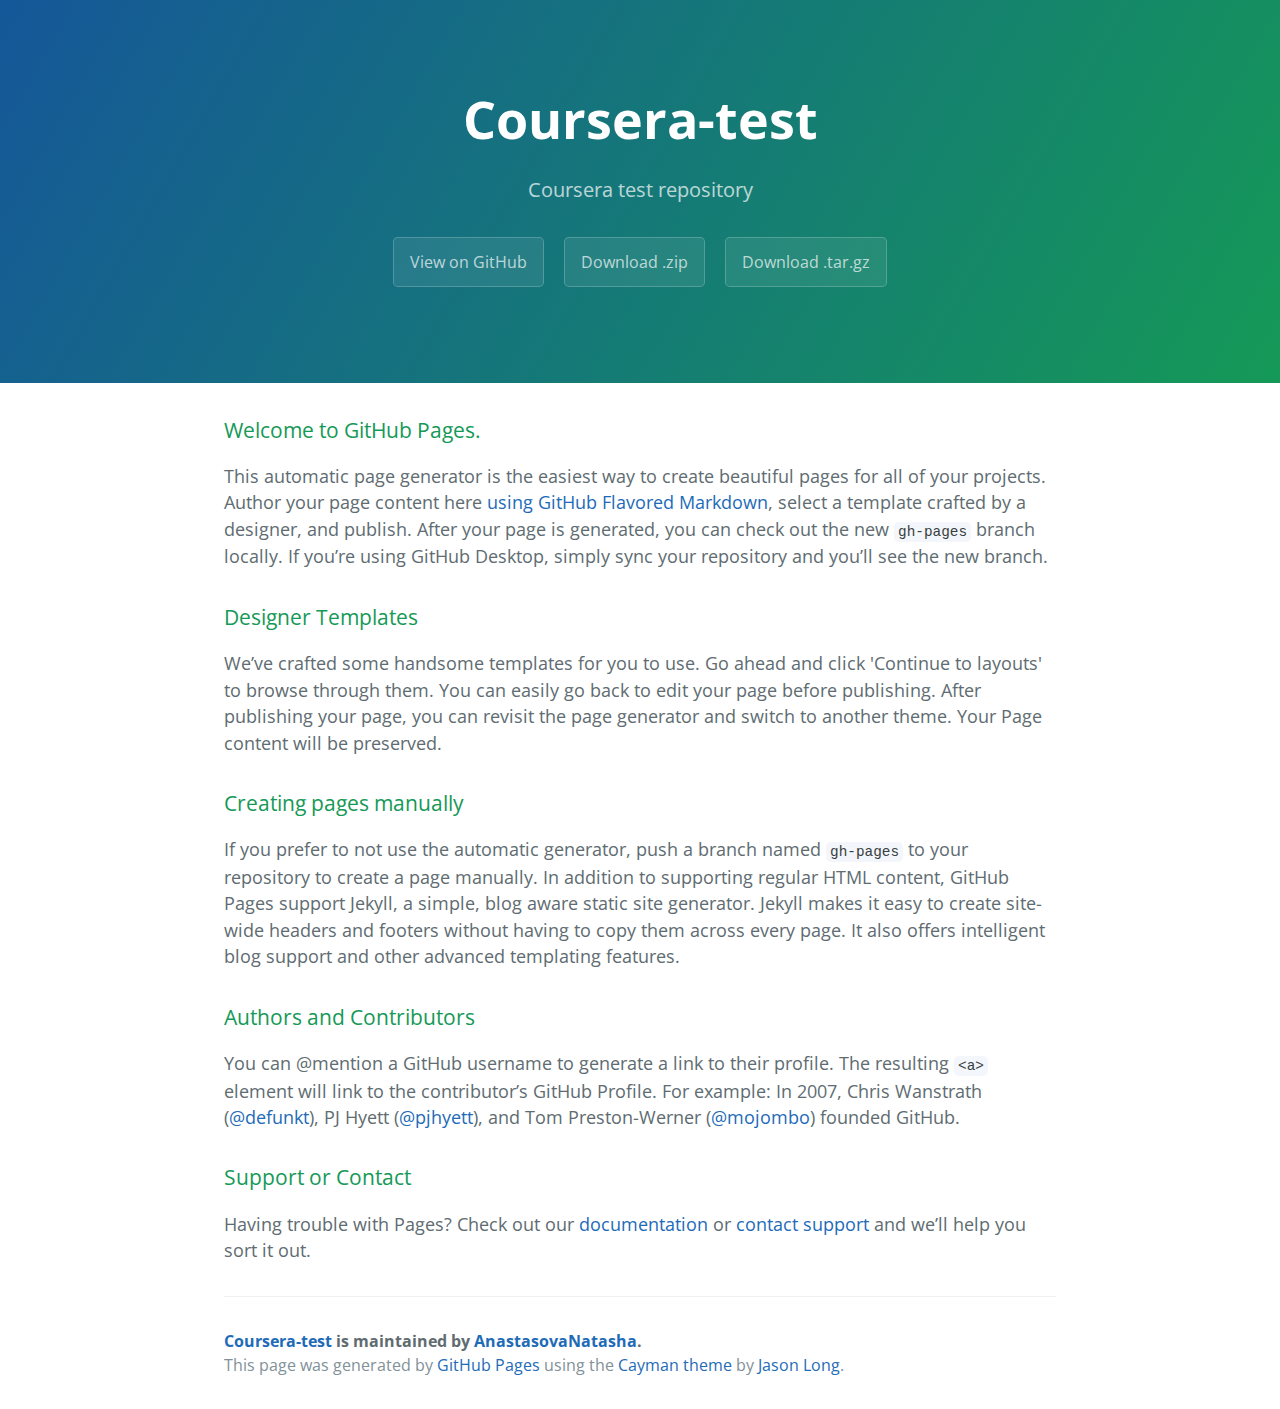
<file: index.html>
<!DOCTYPE html>
<html lang="en-us">
  <head>
    <meta charset="UTF-8">
    <title>Coursera-test by AnastasovaNatasha</title>
    <meta name="viewport" content="width=device-width, initial-scale=1">
    <link rel="stylesheet" type="text/css" href="stylesheets/normalize.css" media="screen">
    <link href='https://fonts.googleapis.com/css?family=Open+Sans:400,700' rel='stylesheet' type='text/css'>
    <link rel="stylesheet" type="text/css" href="stylesheets/stylesheet.css" media="screen">
    <link rel="stylesheet" type="text/css" href="stylesheets/github-light.css" media="screen">
  </head>
  <body>
    <section class="page-header">
      <h1 class="project-name">Coursera-test</h1>
      <h2 class="project-tagline">Coursera test repository</h2>
      <a href="https://github.com/AnastasovaNatasha/coursera-test" class="btn">View on GitHub</a>
      <a href="https://github.com/AnastasovaNatasha/coursera-test/zipball/master" class="btn">Download .zip</a>
      <a href="https://github.com/AnastasovaNatasha/coursera-test/tarball/master" class="btn">Download .tar.gz</a>
    </section>

    <section class="main-content">
      <h3>
<a id="welcome-to-github-pages" class="anchor" href="#welcome-to-github-pages" aria-hidden="true"><span aria-hidden="true" class="octicon octicon-link"></span></a>Welcome to GitHub Pages.</h3>

<p>This automatic page generator is the easiest way to create beautiful pages for all of your projects. Author your page content here <a href="https://guides.github.com/features/mastering-markdown/">using GitHub Flavored Markdown</a>, select a template crafted by a designer, and publish. After your page is generated, you can check out the new <code>gh-pages</code> branch locally. If you’re using GitHub Desktop, simply sync your repository and you’ll see the new branch.</p>

<h3>
<a id="designer-templates" class="anchor" href="#designer-templates" aria-hidden="true"><span aria-hidden="true" class="octicon octicon-link"></span></a>Designer Templates</h3>

<p>We’ve crafted some handsome templates for you to use. Go ahead and click 'Continue to layouts' to browse through them. You can easily go back to edit your page before publishing. After publishing your page, you can revisit the page generator and switch to another theme. Your Page content will be preserved.</p>

<h3>
<a id="creating-pages-manually" class="anchor" href="#creating-pages-manually" aria-hidden="true"><span aria-hidden="true" class="octicon octicon-link"></span></a>Creating pages manually</h3>

<p>If you prefer to not use the automatic generator, push a branch named <code>gh-pages</code> to your repository to create a page manually. In addition to supporting regular HTML content, GitHub Pages support Jekyll, a simple, blog aware static site generator. Jekyll makes it easy to create site-wide headers and footers without having to copy them across every page. It also offers intelligent blog support and other advanced templating features.</p>

<h3>
<a id="authors-and-contributors" class="anchor" href="#authors-and-contributors" aria-hidden="true"><span aria-hidden="true" class="octicon octicon-link"></span></a>Authors and Contributors</h3>

<p>You can @mention a GitHub username to generate a link to their profile. The resulting <code>&lt;a&gt;</code> element will link to the contributor’s GitHub Profile. For example: In 2007, Chris Wanstrath (<a href="https://github.com/defunkt" class="user-mention">@defunkt</a>), PJ Hyett (<a href="https://github.com/pjhyett" class="user-mention">@pjhyett</a>), and Tom Preston-Werner (<a href="https://github.com/mojombo" class="user-mention">@mojombo</a>) founded GitHub.</p>

<h3>
<a id="support-or-contact" class="anchor" href="#support-or-contact" aria-hidden="true"><span aria-hidden="true" class="octicon octicon-link"></span></a>Support or Contact</h3>

<p>Having trouble with Pages? Check out our <a href="https://help.github.com/pages">documentation</a> or <a href="https://github.com/contact">contact support</a> and we’ll help you sort it out.</p>

      <footer class="site-footer">
        <span class="site-footer-owner"><a href="https://github.com/AnastasovaNatasha/coursera-test">Coursera-test</a> is maintained by <a href="https://github.com/AnastasovaNatasha">AnastasovaNatasha</a>.</span>

        <span class="site-footer-credits">This page was generated by <a href="https://pages.github.com">GitHub Pages</a> using the <a href="https://github.com/jasonlong/cayman-theme">Cayman theme</a> by <a href="https://twitter.com/jasonlong">Jason Long</a>.</span>
      </footer>

    </section>

  
  </body>
</html>
</file>
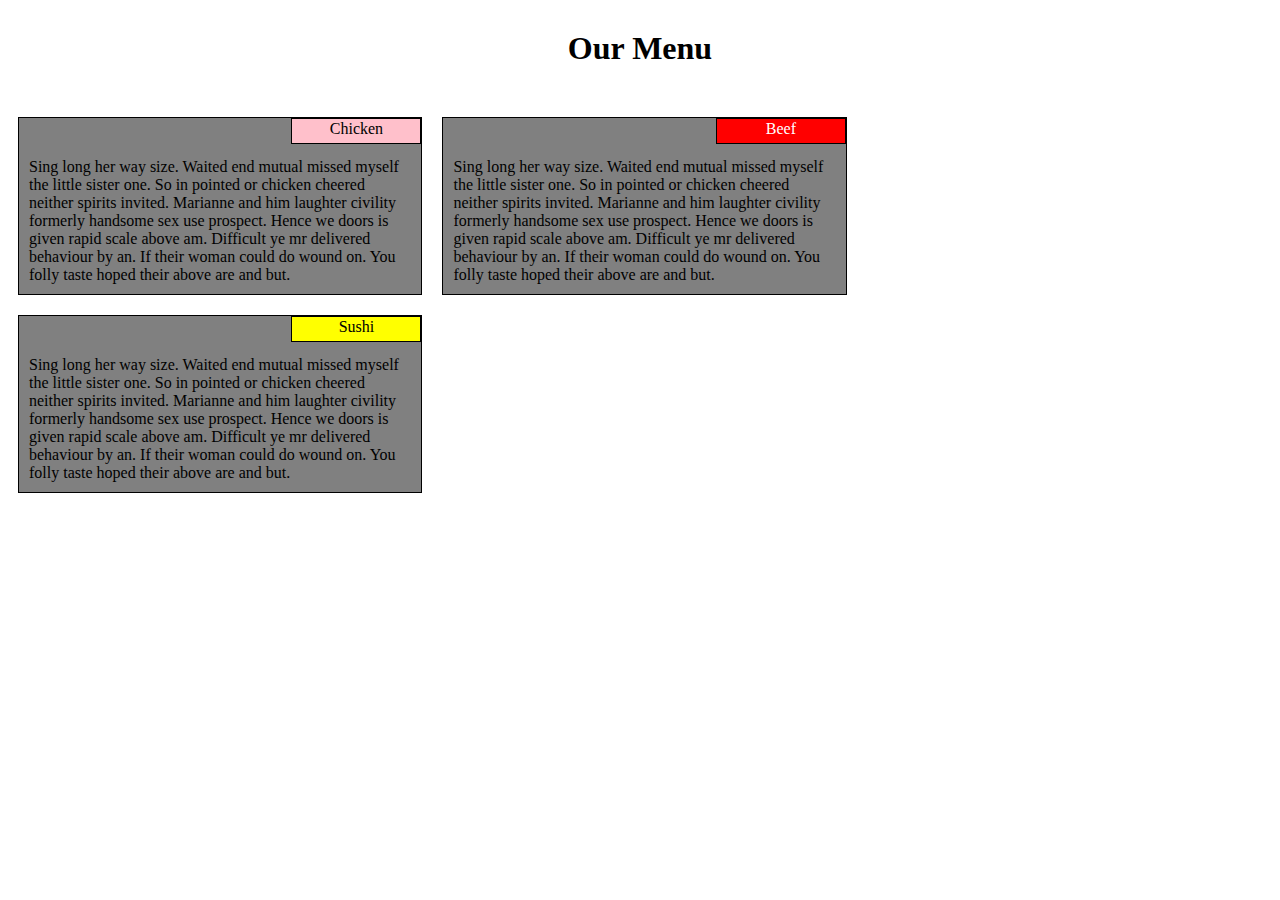
<file: mod2_solution/index.html>
<!DOCTYPE html>
<html>
<head>
	<title>Module2 solution</title>
	<link rel="stylesheet" type="text/css" href="css/style.css">
</head>
<body>
<h1>Our Menu</h1>
<div class="row">
	<section class="col-sm-12 col-md-6 col-lg-4">
		<div class="title chicken">Chicken</div>
		<div>
			Sing long her way size. Waited end mutual missed myself the little sister one. So in pointed or chicken cheered neither spirits invited. Marianne and him laughter civility formerly handsome sex use prospect. Hence we doors is given rapid scale above am. Difficult ye mr delivered behaviour by an. If their woman could do wound on. You folly taste hoped their above are and but. 
		</div> 
	</section>
	<section class="col-sm-12 col-md-6 col-lg-4">
		<div class="title beef">Beef</div>
		<div>
			Sing long her way size. Waited end mutual missed myself the little sister one. So in pointed or chicken cheered neither spirits invited. Marianne and him laughter civility formerly handsome sex use prospect. Hence we doors is given rapid scale above am. Difficult ye mr delivered behaviour by an. If their woman could do wound on. You folly taste hoped their above are and but.
		</div>
	</section>
	<section class="col-sm-12 col-md-12 col-lg-4">
		<div class="title sushi">Sushi</div>
		<div>
			Sing long her way size. Waited end mutual missed myself the little sister one. So in pointed or chicken cheered neither spirits invited. Marianne and him laughter civility formerly handsome sex use prospect. Hence we doors is given rapid scale above am. Difficult ye mr delivered behaviour by an. If their woman could do wound on. You folly taste hoped their above are and but.
		</div>
	</section>
</div>
</body>
</html>
</file>
<file: stylesheets/stylesheet.css>
* {
  box-sizing: border-box; }

body {
  padding: 0;
  margin: 0;
  font-family: "Open Sans", "Helvetica Neue", Helvetica, Arial, sans-serif;
  font-size: 16px;
  line-height: 1.5;
  color: #606c71; }

a {
  color: #1e6bb8;
  text-decoration: none; }
  a:hover {
    text-decoration: underline; }

.btn {
  display: inline-block;
  margin-bottom: 1rem;
  color: rgba(255, 255, 255, 0.7);
  background-color: rgba(255, 255, 255, 0.08);
  border-color: rgba(255, 255, 255, 0.2);
  border-style: solid;
  border-width: 1px;
  border-radius: 0.3rem;
  transition: color 0.2s, background-color 0.2s, border-color 0.2s; }
  .btn + .btn {
    margin-left: 1rem; }

.btn:hover {
  color: rgba(255, 255, 255, 0.8);
  text-decoration: none;
  background-color: rgba(255, 255, 255, 0.2);
  border-color: rgba(255, 255, 255, 0.3); }

@media screen and (min-width: 64em) {
  .btn {
    padding: 0.75rem 1rem; } }

@media screen and (min-width: 42em) and (max-width: 64em) {
  .btn {
    padding: 0.6rem 0.9rem;
    font-size: 0.9rem; } }

@media screen and (max-width: 42em) {
  .btn {
    display: block;
    width: 100%;
    padding: 0.75rem;
    font-size: 0.9rem; }
    .btn + .btn {
      margin-top: 1rem;
      margin-left: 0; } }

.page-header {
  color: #fff;
  text-align: center;
  background-color: #159957;
  background-image: linear-gradient(120deg, #155799, #159957); }

@media screen and (min-width: 64em) {
  .page-header {
    padding: 5rem 6rem; } }

@media screen and (min-width: 42em) and (max-width: 64em) {
  .page-header {
    padding: 3rem 4rem; } }

@media screen and (max-width: 42em) {
  .page-header {
    padding: 2rem 1rem; } }

.project-name {
  margin-top: 0;
  margin-bottom: 0.1rem; }

@media screen and (min-width: 64em) {
  .project-name {
    font-size: 3.25rem; } }

@media screen and (min-width: 42em) and (max-width: 64em) {
  .project-name {
    font-size: 2.25rem; } }

@media screen and (max-width: 42em) {
  .project-name {
    font-size: 1.75rem; } }

.project-tagline {
  margin-bottom: 2rem;
  font-weight: normal;
  opacity: 0.7; }

@media screen and (min-width: 64em) {
  .project-tagline {
    font-size: 1.25rem; } }

@media screen and (min-width: 42em) and (max-width: 64em) {
  .project-tagline {
    font-size: 1.15rem; } }

@media screen and (max-width: 42em) {
  .project-tagline {
    font-size: 1rem; } }

.main-content :first-child {
  margin-top: 0; }
.main-content img {
  max-width: 100%; }
.main-content h1, .main-content h2, .main-content h3, .main-content h4, .main-content h5, .main-content h6 {
  margin-top: 2rem;
  margin-bottom: 1rem;
  font-weight: normal;
  color: #159957; }
.main-content p {
  margin-bottom: 1em; }
.main-content code {
  padding: 2px 4px;
  font-family: Consolas, "Liberation Mono", Menlo, Courier, monospace;
  font-size: 0.9rem;
  color: #383e41;
  background-color: #f3f6fa;
  border-radius: 0.3rem; }
.main-content pre {
  padding: 0.8rem;
  margin-top: 0;
  margin-bottom: 1rem;
  font: 1rem Consolas, "Liberation Mono", Menlo, Courier, monospace;
  color: #567482;
  word-wrap: normal;
  background-color: #f3f6fa;
  border: solid 1px #dce6f0;
  border-radius: 0.3rem; }
  .main-content pre > code {
    padding: 0;
    margin: 0;
    font-size: 0.9rem;
    color: #567482;
    word-break: normal;
    white-space: pre;
    background: transparent;
    border: 0; }
.main-content .highlight {
  margin-bottom: 1rem; }
  .main-content .highlight pre {
    margin-bottom: 0;
    word-break: normal; }
.main-content .highlight pre, .main-content pre {
  padding: 0.8rem;
  overflow: auto;
  font-size: 0.9rem;
  line-height: 1.45;
  border-radius: 0.3rem; }
.main-content pre code, .main-content pre tt {
  display: inline;
  max-width: initial;
  padding: 0;
  margin: 0;
  overflow: initial;
  line-height: inherit;
  word-wrap: normal;
  background-color: transparent;
  border: 0; }
  .main-content pre code:before, .main-content pre code:after, .main-content pre tt:before, .main-content pre tt:after {
    content: normal; }
.main-content ul, .main-content ol {
  margin-top: 0; }
.main-content blockquote {
  padding: 0 1rem;
  margin-left: 0;
  color: #819198;
  border-left: 0.3rem solid #dce6f0; }
  .main-content blockquote > :first-child {
    margin-top: 0; }
  .main-content blockquote > :last-child {
    margin-bottom: 0; }
.main-content table {
  display: block;
  width: 100%;
  overflow: auto;
  word-break: normal;
  word-break: keep-all; }
  .main-content table th {
    font-weight: bold; }
  .main-content table th, .main-content table td {
    padding: 0.5rem 1rem;
    border: 1px solid #e9ebec; }
.main-content dl {
  padding: 0; }
  .main-content dl dt {
    padding: 0;
    margin-top: 1rem;
    font-size: 1rem;
    font-weight: bold; }
  .main-content dl dd {
    padding: 0;
    margin-bottom: 1rem; }
.main-content hr {
  height: 2px;
  padding: 0;
  margin: 1rem 0;
  background-color: #eff0f1;
  border: 0; }

@media screen and (min-width: 64em) {
  .main-content {
    max-width: 64rem;
    padding: 2rem 6rem;
    margin: 0 auto;
    font-size: 1.1rem; } }

@media screen and (min-width: 42em) and (max-width: 64em) {
  .main-content {
    padding: 2rem 4rem;
    font-size: 1.1rem; } }

@media screen and (max-width: 42em) {
  .main-content {
    padding: 2rem 1rem;
    font-size: 1rem; } }

.site-footer {
  padding-top: 2rem;
  margin-top: 2rem;
  border-top: solid 1px #eff0f1; }

.site-footer-owner {
  display: block;
  font-weight: bold; }

.site-footer-credits {
  color: #819198; }

@media screen and (min-width: 64em) {
  .site-footer {
    font-size: 1rem; } }

@media screen and (min-width: 42em) and (max-width: 64em) {
  .site-footer {
    font-size: 1rem; } }

@media screen and (max-width: 42em) {
  .site-footer {
    font-size: 0.9rem; } }
</file>
<file: stylesheets/github-light.css>
/*
The MIT License (MIT)

Copyright (c) 2016 GitHub, Inc.

Permission is hereby granted, free of charge, to any person obtaining a copy
of this software and associated documentation files (the "Software"), to deal
in the Software without restriction, including without limitation the rights
to use, copy, modify, merge, publish, distribute, sublicense, and/or sell
copies of the Software, and to permit persons to whom the Software is
furnished to do so, subject to the following conditions:

The above copyright notice and this permission notice shall be included in all
copies or substantial portions of the Software.

THE SOFTWARE IS PROVIDED "AS IS", WITHOUT WARRANTY OF ANY KIND, EXPRESS OR
IMPLIED, INCLUDING BUT NOT LIMITED TO THE WARRANTIES OF MERCHANTABILITY,
FITNESS FOR A PARTICULAR PURPOSE AND NONINFRINGEMENT. IN NO EVENT SHALL THE
AUTHORS OR COPYRIGHT HOLDERS BE LIABLE FOR ANY CLAIM, DAMAGES OR OTHER
LIABILITY, WHETHER IN AN ACTION OF CONTRACT, TORT OR OTHERWISE, ARISING FROM,
OUT OF OR IN CONNECTION WITH THE SOFTWARE OR THE USE OR OTHER DEALINGS IN THE
SOFTWARE.

*/

.pl-c /* comment */ {
  color: #969896;
}

.pl-c1 /* constant, variable.other.constant, support, meta.property-name, support.constant, support.variable, meta.module-reference, markup.raw, meta.diff.header */,
.pl-s .pl-v /* string variable */ {
  color: #0086b3;
}

.pl-e /* entity */,
.pl-en /* entity.name */ {
  color: #795da3;
}

.pl-smi /* variable.parameter.function, storage.modifier.package, storage.modifier.import, storage.type.java, variable.other */,
.pl-s .pl-s1 /* string source */ {
  color: #333;
}

.pl-ent /* entity.name.tag */ {
  color: #63a35c;
}

.pl-k /* keyword, storage, storage.type */ {
  color: #a71d5d;
}

.pl-s /* string */,
.pl-pds /* punctuation.definition.string, string.regexp.character-class */,
.pl-s .pl-pse .pl-s1 /* string punctuation.section.embedded source */,
.pl-sr /* string.regexp */,
.pl-sr .pl-cce /* string.regexp constant.character.escape */,
.pl-sr .pl-sre /* string.regexp source.ruby.embedded */,
.pl-sr .pl-sra /* string.regexp string.regexp.arbitrary-repitition */ {
  color: #183691;
}

.pl-v /* variable */ {
  color: #ed6a43;
}

.pl-id /* invalid.deprecated */ {
  color: #b52a1d;
}

.pl-ii /* invalid.illegal */ {
  color: #f8f8f8;
  background-color: #b52a1d;
}

.pl-sr .pl-cce /* string.regexp constant.character.escape */ {
  font-weight: bold;
  color: #63a35c;
}

.pl-ml /* markup.list */ {
  color: #693a17;
}

.pl-mh /* markup.heading */,
.pl-mh .pl-en /* markup.heading entity.name */,
.pl-ms /* meta.separator */ {
  font-weight: bold;
  color: #1d3e81;
}

.pl-mq /* markup.quote */ {
  color: #008080;
}

.pl-mi /* markup.italic */ {
  font-style: italic;
  color: #333;
}

.pl-mb /* markup.bold */ {
  font-weight: bold;
  color: #333;
}

.pl-md /* markup.deleted, meta.diff.header.from-file */ {
  color: #bd2c00;
  background-color: #ffecec;
}

.pl-mi1 /* markup.inserted, meta.diff.header.to-file */ {
  color: #55a532;
  background-color: #eaffea;
}

.pl-mdr /* meta.diff.range */ {
  font-weight: bold;
  color: #795da3;
}

.pl-mo /* meta.output */ {
  color: #1d3e81;
}
</file>
<file: mod2_solution/css/style.css>
* {
	box-sizing: border-box;
}
.row {
	width: 100%;
}
h1 {
	text-align: center;
	margin: 30px 0px 40px 0px;
}
section {
	height: 100%;
	position: relative;
	background-color: grey;
	box-sizing: border-box;
	border: 1px solid black;
	margin: 10px;
	padding: 40px 10px 10px 10px;

}
div .title {
	position: absolute;
    height: 26px;
    width: 130px;
    background-color: white;
    right: 0px;
    top: 0px;
    padding: 1px;
    text-align: center;
    border: 1px solid black;
}
div .chicken {
	background-color: pink; 
}
div .beef {
	background-color: red;
	color: white;
}
div .sushi {
	background-color: yellow;
}

/* Desktop */
@media (min-width: 992px) {
.col-lg-4 {
	float: left;
	width: 32%;
}

}

/* Tablet */
@media (min-width: 768px and max-width: 991px) {
.col-md-6, .col-md-12 {
	float: left;
	border: 1px solid green;	
}
.col-md-6 {
	width: 50%;
}
.col-md-12 {
	width: 100%;
}
}

/* Mobile */
@media (max-width: 767px) {
.col-sm-12 {
	float: left;
	border: 1px solid green;
	width: 100%;
}
}
</file>
